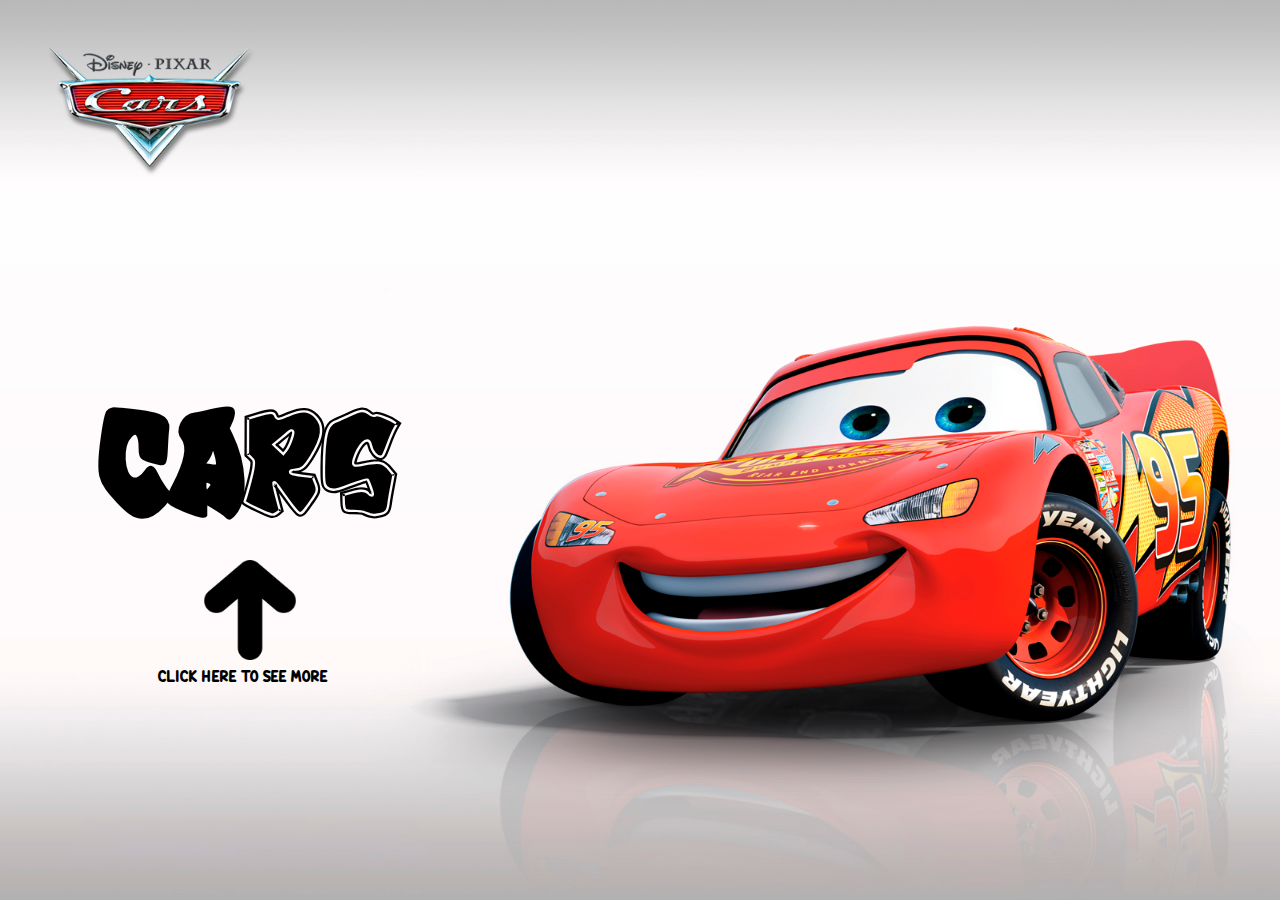
<file: index.html>
<!DOCTYPE html>
<html lang="Es">
<head>
    <meta charset="UTF-8">
    <meta http-equiv="X-UA-Compatible" content="IE=edge">
    <meta name="viewport" content="width=device-width, initial-scale=1.0">
    <title>CARS LA PELICULA</title>
    <link rel="stylesheet" href="/css/StylesMainPage.css">
</head>
<body>
    <h1><a href="page.html">CARS</a></h1>
    <p>CLICK HERE TO SEE MORE</p>
    <img src="/img/arrow.png" > 
</body>
</html>
</file>
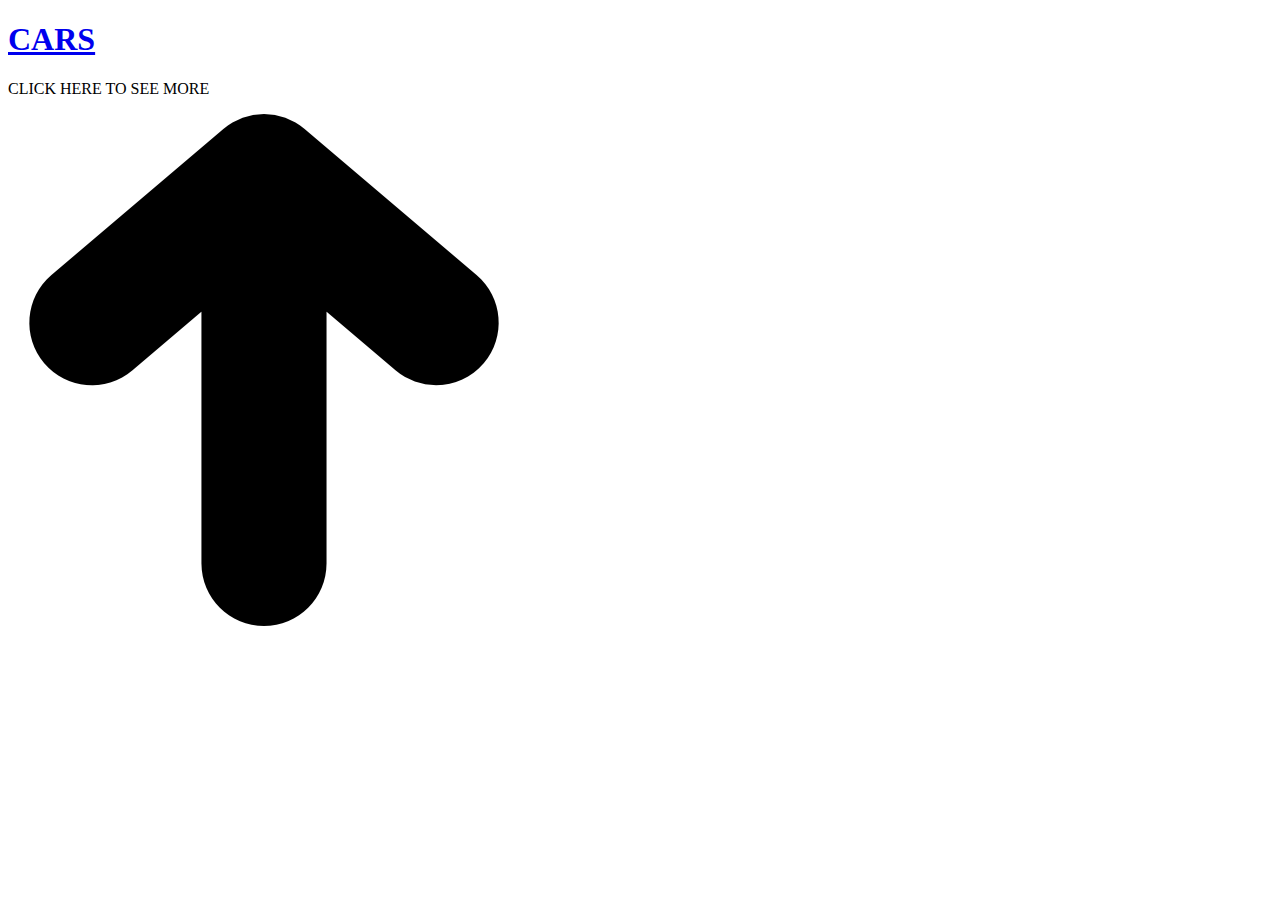
<file: VERSION 0/index.html>
<!DOCTYPE html>
<html lang="Es">
<head>
    <meta charset="UTF-8">
    <meta http-equiv="X-UA-Compatible" content="IE=edge">
    <meta name="viewport" content="width=device-width, initial-scale=1.0">
    <title>CARS LA PELICULA</title>
   
</head>
<body>
    <h1><a href="page.html">CARS</a></h1>
    <p>CLICK HERE TO SEE MORE</p>
    <img src="/img/arrow.png" > 
</body>
</html>
</file>
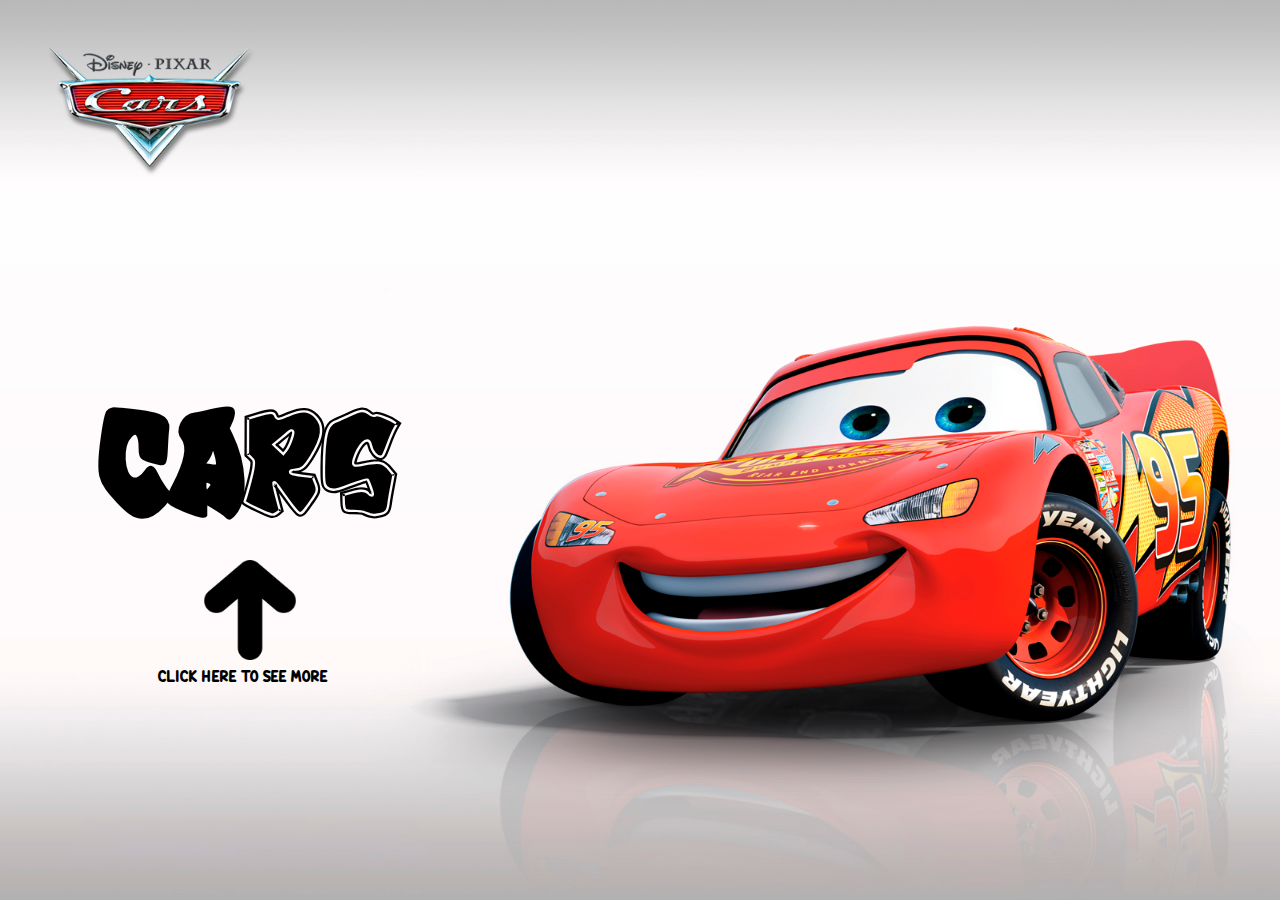
<file: VERSION 1/index.html>
<!DOCTYPE html>
<html lang="Es">
<head>
    <meta charset="UTF-8">
    <meta http-equiv="X-UA-Compatible" content="IE=edge">
    <meta name="viewport" content="width=device-width, initial-scale=1.0">
    <title>CARS LA PELICULA</title>
    <link rel="stylesheet" href="StylesMainPage.css">
</head>
<body>
    <h1><a href="page.html">CARS</a></h1>
    <p>CLICK HERE TO SEE MORE</p>
    <img src="/img/arrow.png" > 
</body>
</html>
</file>
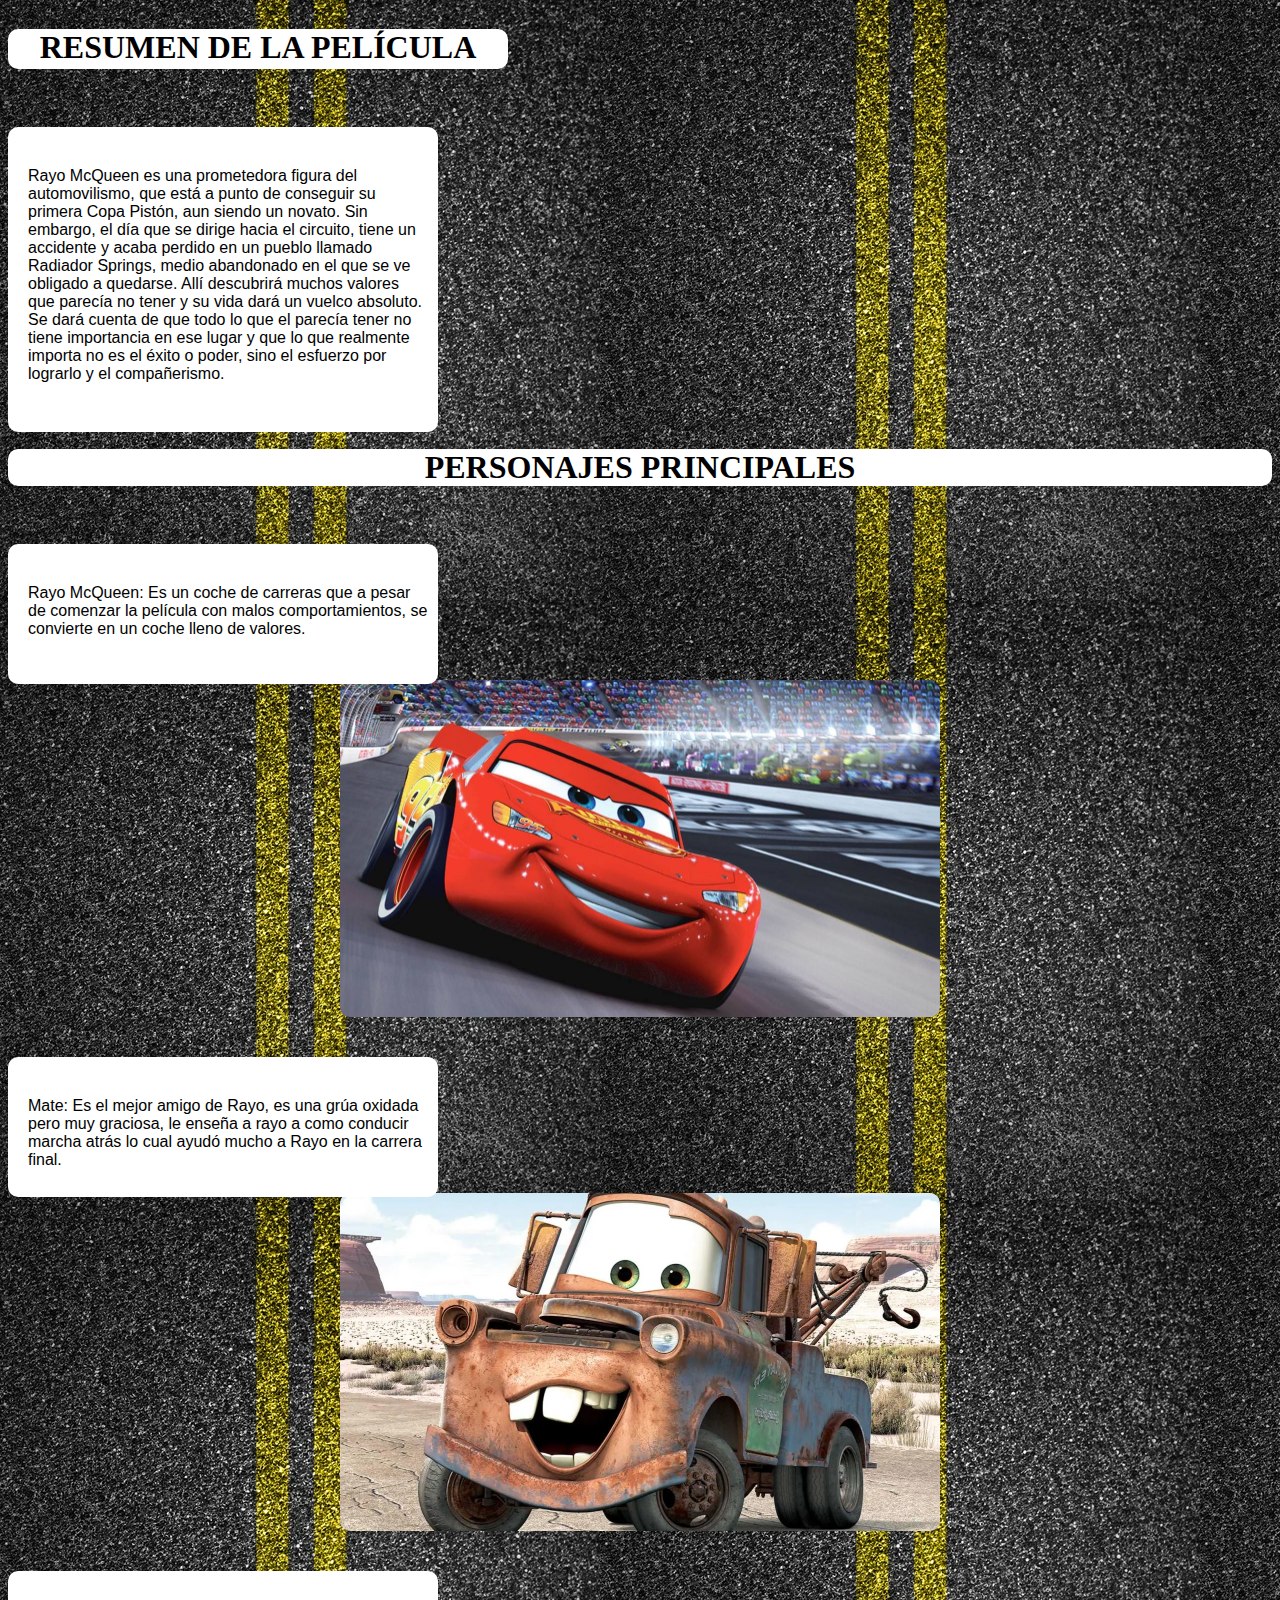
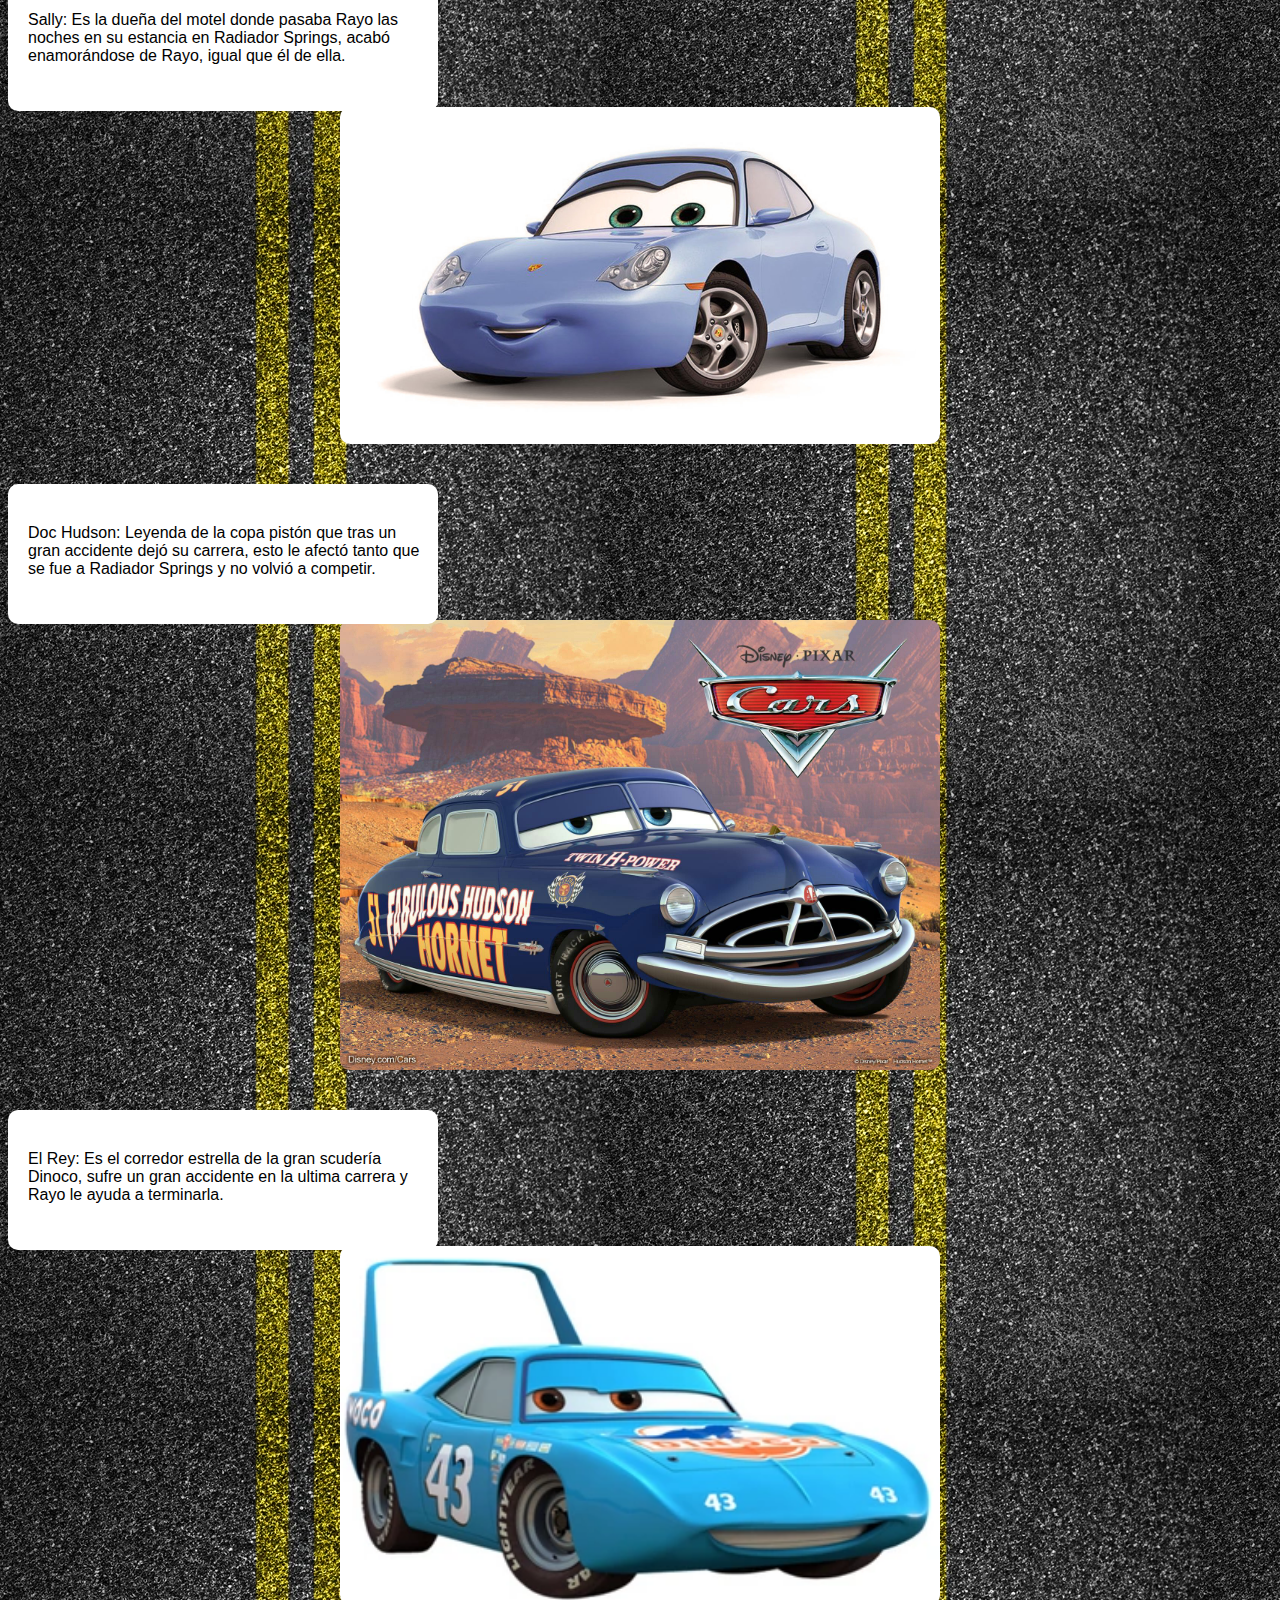
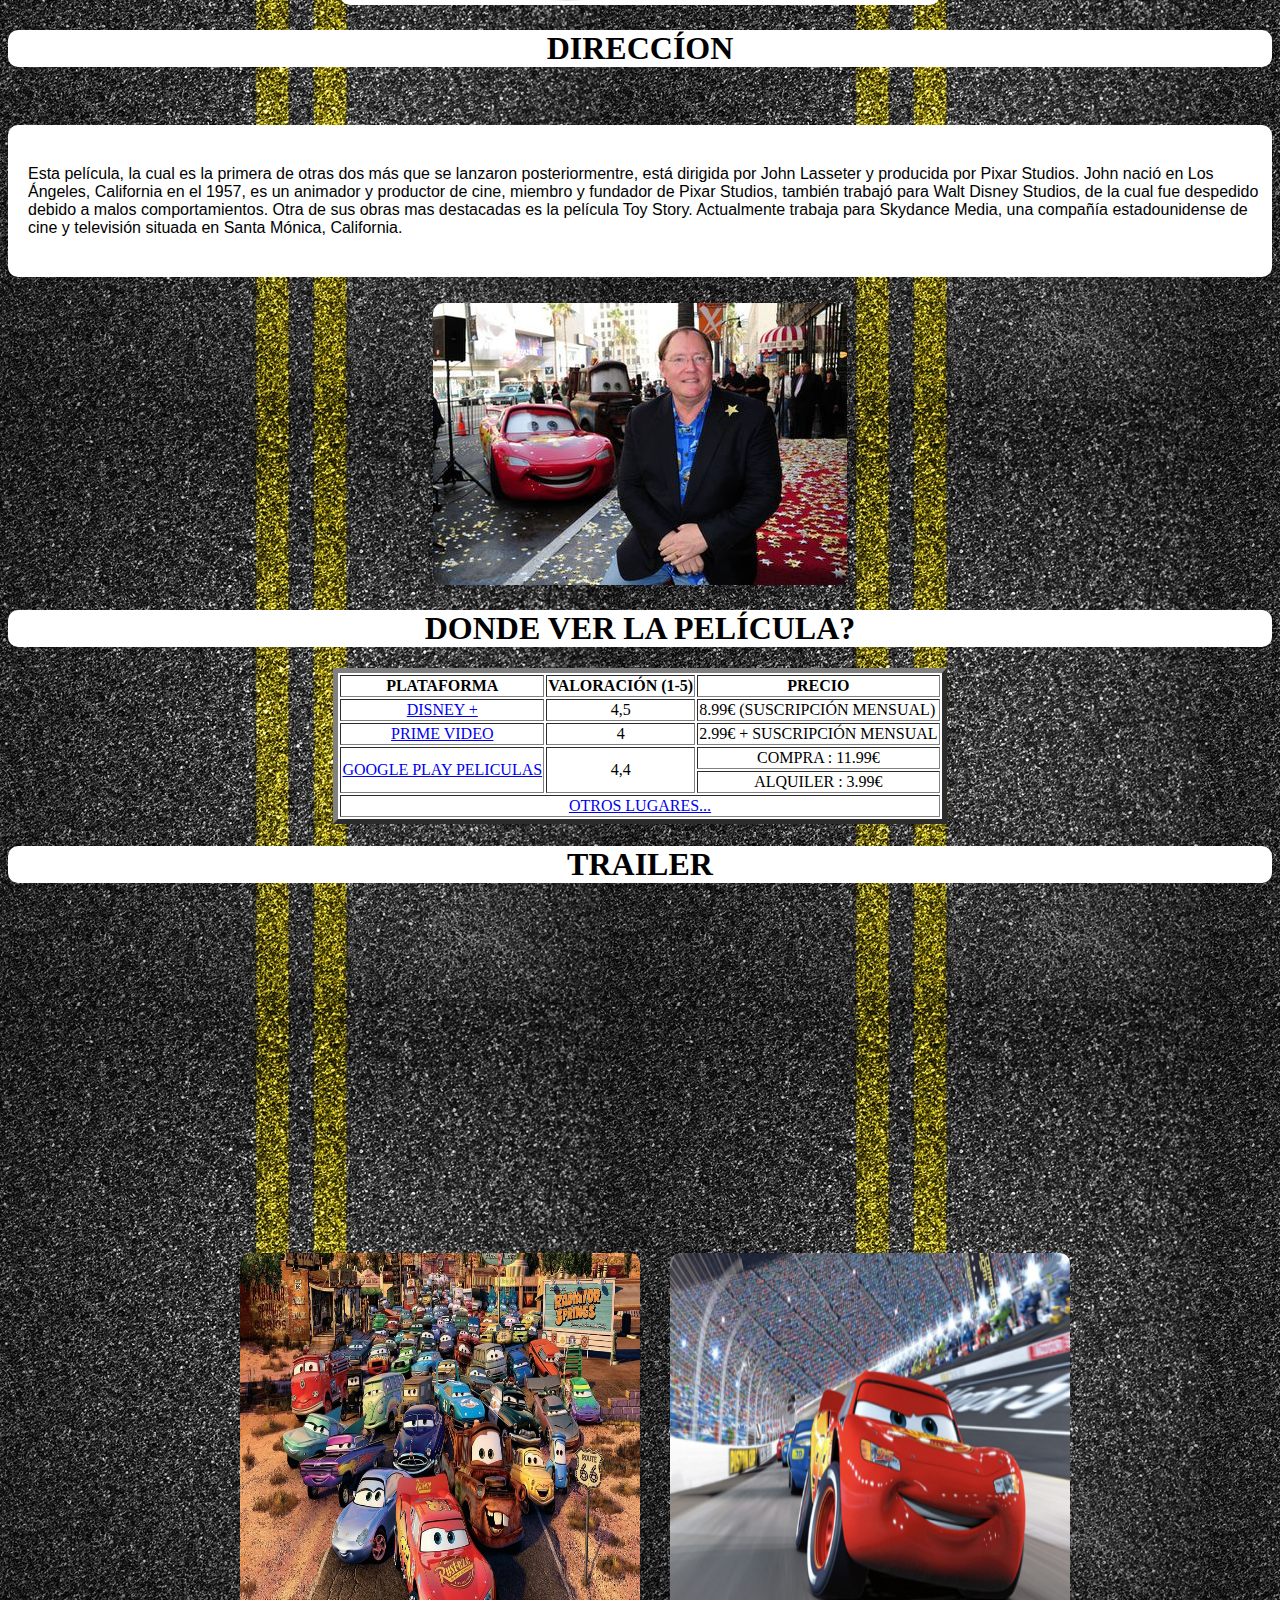
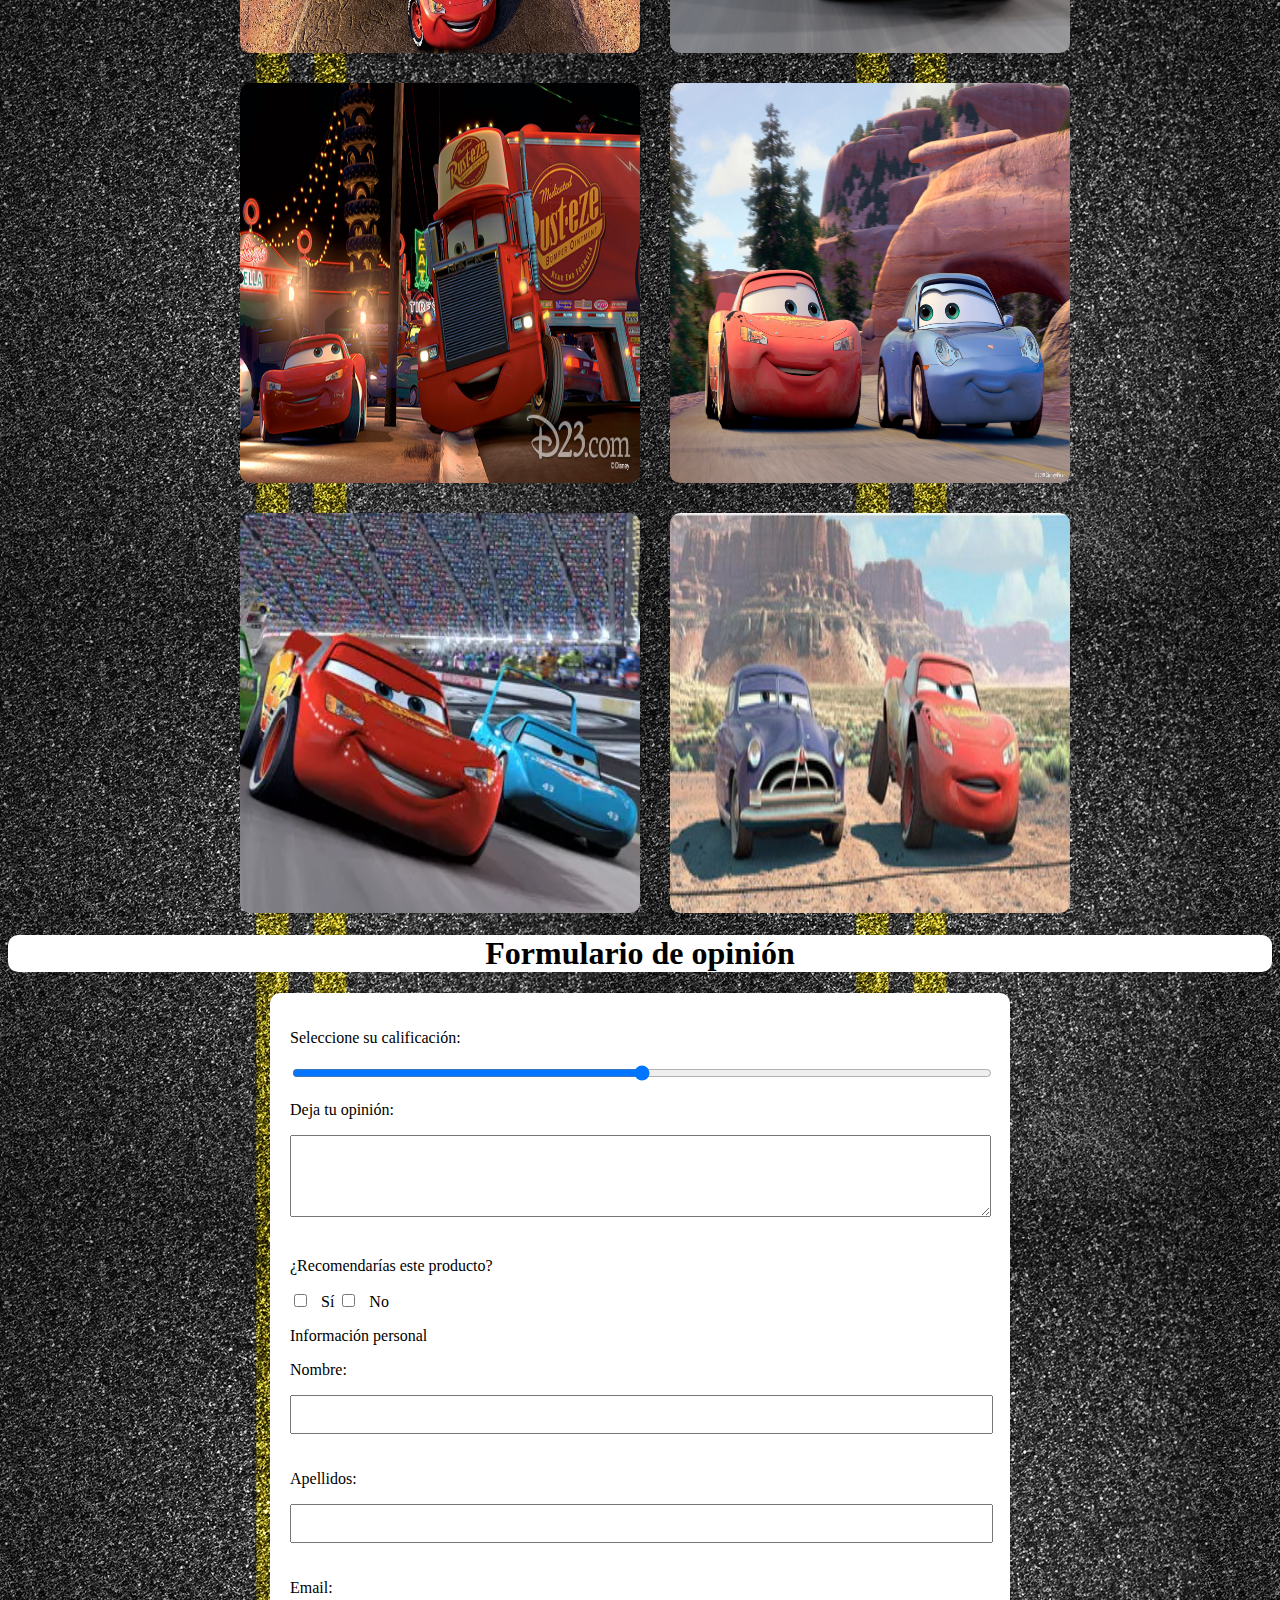
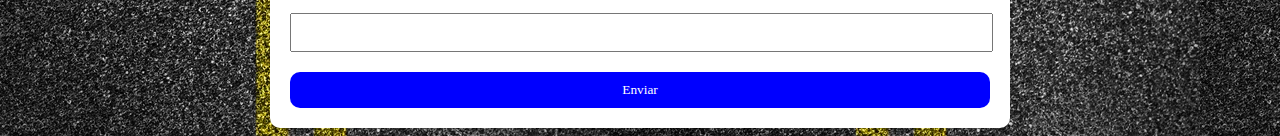
<file: page.html>
<!DOCTYPE html>
<html lang="Es">
  <head>
    <meta charset="UTF-8" />
    <meta http-equiv="X-UA-Compatible" content="IE=edge" />
    <meta name="viewport" content="width=device-width, initial-scale=1.0" />
    <title>CARS INFO</title>
    <link rel="stylesheet" href="css/StylesPage.css" />
  </head>

  <body>
    <div class="tittle">
      <h1>RESUMEN DE LA PELÍCULA</h1>
      <div class="logo">
        <img src="img/logo.png" />
      </div>
    </div>
    <div class="txt">
      <p>
        Rayo McQueen es una prometedora figura del automovilismo, que está a
        punto de conseguir su primera Copa Pistón, aun siendo un novato. Sin
        embargo, el día que se dirige hacia el circuito, tiene un accidente y
        acaba perdido en un pueblo llamado Radiador Springs, medio abandonado en
        el que se ve obligado a quedarse. Allí descubrirá muchos valores que
        parecía no tener y su vida dará un vuelco absoluto. Se dará cuenta de
        que todo lo que el parecía tener no tiene importancia en ese lugar y que
        lo que realmente importa no es el éxito o poder, sino el esfuerzo por
        lograrlo y el compañerismo.
      </p>
    </div>

    <div class="tt2">
      <h1>PERSONAJES PRINCIPALES</h1>
    </div>
    <div class="character">
      <p>
        Rayo McQueen: Es un coche de carreras que a pesar de comenzar la
        película con malos comportamientos, se convierte en un coche lleno de
        valores.
      </p>
      <center><img src="img/rayo.jpg" width="600" /></center>
      <p>
        Mate: Es el mejor amigo de Rayo, es una grúa oxidada pero muy graciosa,
        le enseña a rayo a como conducir marcha atrás lo cual ayudó mucho a Rayo
        en la carrera final.
      </p>
      <center><img src="img/mate.jpg" width="600" /></center>
      <p>
        Sally: Es la dueña del motel donde pasaba Rayo las noches en su estancia
        en Radiador Springs, acabó enamorándose de Rayo, igual que él de ella.
      </p>
      <center><img src="img/sally.jpg" width="600" /></center>
      <p>
        Doc Hudson: Leyenda de la copa pistón que tras un gran accidente dejó su
        carrera, esto le afectó tanto que se fue a Radiador Springs y no volvió
        a competir.
      </p>
      <center><img src="img/doc.jpg" width="600" /></center>
      <p>
        El Rey: Es el corredor estrella de la gran scudería Dinoco, sufre un
        gran accidente en la ultima carrera y Rayo le ayuda a terminarla.
      </p>
      <center><img src="img/elrey.jpg" width="600" /></center>
    </div>

    <div class="director">
      <h1>DIRECCÍON</h1>

      <p>
        Esta película, la cual es la primera de otras dos más que se lanzaron
        posteriormentre, está dirigida por John Lasseter y producida por Pixar
        Studios. John nació en Los Ángeles, California en el 1957, es un
        animador y productor de cine, miembro y fundador de Pixar Studios,
        también trabajó para Walt Disney Studios, de la cual fue despedido
        debido a malos comportamientos. Otra de sus obras mas destacadas es la
        película Toy Story. Actualmente trabaja para Skydance Media, una
        compañía estadounidense de cine y televisión situada en Santa Mónica,
        California.
      </p>

      <center><img src="img/director.jpg" /></center>
    </div>
    <div class="container">
      <div class="dondeVer">
        <h1>DONDE VER LA PELÍCULA?</h1>
      </div>
      <div class="table">
        <table border="5">
          <tr>
            <th>PLATAFORMA</th>
            <th>VALORACIÓN (1-5)</th>
            <th>PRECIO</th>
          </tr>

          <tr>
            <td>
              <center>
                <a
                  href="https://www.disneyplus.com/es-es?&cid=DSS-Search-Google-71700000064567610-&s_kwcid=AL!8468!3!581606925280!e!!g!!disney&gclid=Cj0KCQiA1ZGcBhCoARIsAGQ0kkodgGJh7tn7nFzCt-EFUEMlRY8H59oIf_vgqYiD0UquIo-MMJb1ws4aAp2lEALw_wcB&gclsrc=aw.ds"
                  target="_blank"
                >
                  DISNEY +
                </a>
              </center>
            </td>
            <td>
              <center>4,5</center>
            </td>
            <td>8.99€ (SUSCRIPCIÓN MENSUAL)</td>
          </tr>

          <tr>
            <td>
              <center>
                <a
                  href="https://www.primevideo.com/?ref_=dvm_pds_amz_ES_lb_s_g_mkw_s8iMAjVKa-dc_pcrid_637462221518&mrntrk=slid__pgrid_84338513703_pgeo_20288_x__ptid_kwd-296527732991"
                  target="_blank"
                  >PRIME VIDEO</a
                >
              </center>
            </td>
            <td>
              <center>4</center>
            </td>
            <td>
              <center>2.99€ + SUSCRIPCIÓN MENSUAL</center>
            </td>
          </tr>

          <tr>
            <td rowspan="2">
              <center>
                <a
                  href="https://play.google.com/store/movies/details/Cars?id=He8uvZ-Albo&hl=es&gl=US&pli=1"
                  target="_blank"
                  >GOOGLE PLAY PELICULAS</a
                >
              </center>
            </td>
            <td rowspan="2">
              <center>4,4</center>
            </td>
            <td>
              <center>COMPRA : 11.99€</center>
            </td>
          </tr>

          <tr>
            <td>
              <center>ALQUILER : 3.99€</center>
            </td>
          </tr>

          <tr>
            <td colspan="3">
              <center>
                <a
                  href="https://www.justwatch.com/es/pelicula/cars"
                  target="_blank"
                  >OTROS LUGARES...</a
                >
              </center>
            </td>
          </tr>
        </table>
      </div>
    </div>

    <div class="med">
      <h1>TRAILER</h1>
    </div>

    <center>
      <iframe
        width="560"
        height="315"
        src="https://www.youtube.com/embed/SbXIj2T-_uk"
        title="YouTube video player"
        frameborder="0"
        allow="accelerometer; autoplay; clipboard-write; encrypted-media; gyroscope; picture-in-picture"
        allowfullscreen
      ></iframe>
    </center>

    <div class="container2">
      <img src="img/foto1.jpg" />
      <img src="img/foto2.jpg" />
      <img src="img/foto3.jpg" />
      <img src="img/foto4.jpg" />
      <img src="img/foto5.jpg" />
      <img src="img/foto6.jpg" />
    </div>

    <h1>Formulario de opinión</h1>
    <form>
      <p>Seleccione su calificación:</p>
      <input type="range" min="1" max="5" />

      <p>Deja tu opinión:</p>
      <textarea rows="4" cols="50"></textarea>

      <p>¿Recomendarías este producto?</p>
      <div class="check">
        <input type="checkbox" name="recommend" value="yes" /> Sí
        <input type="checkbox" name="recommend" value="no" /> No
      </div>
      <p>Información personal</p>
      <p>Nombre:</p>
      <input type="text" name="firstname" />

      <p>Apellidos:</p>
      <input type="text" name="lastname" />

      <p>Email:</p>
      <input type="email" name="email" />

      <input type="submit" value="Enviar" />
    </form>
  </body>
</html>
</file>
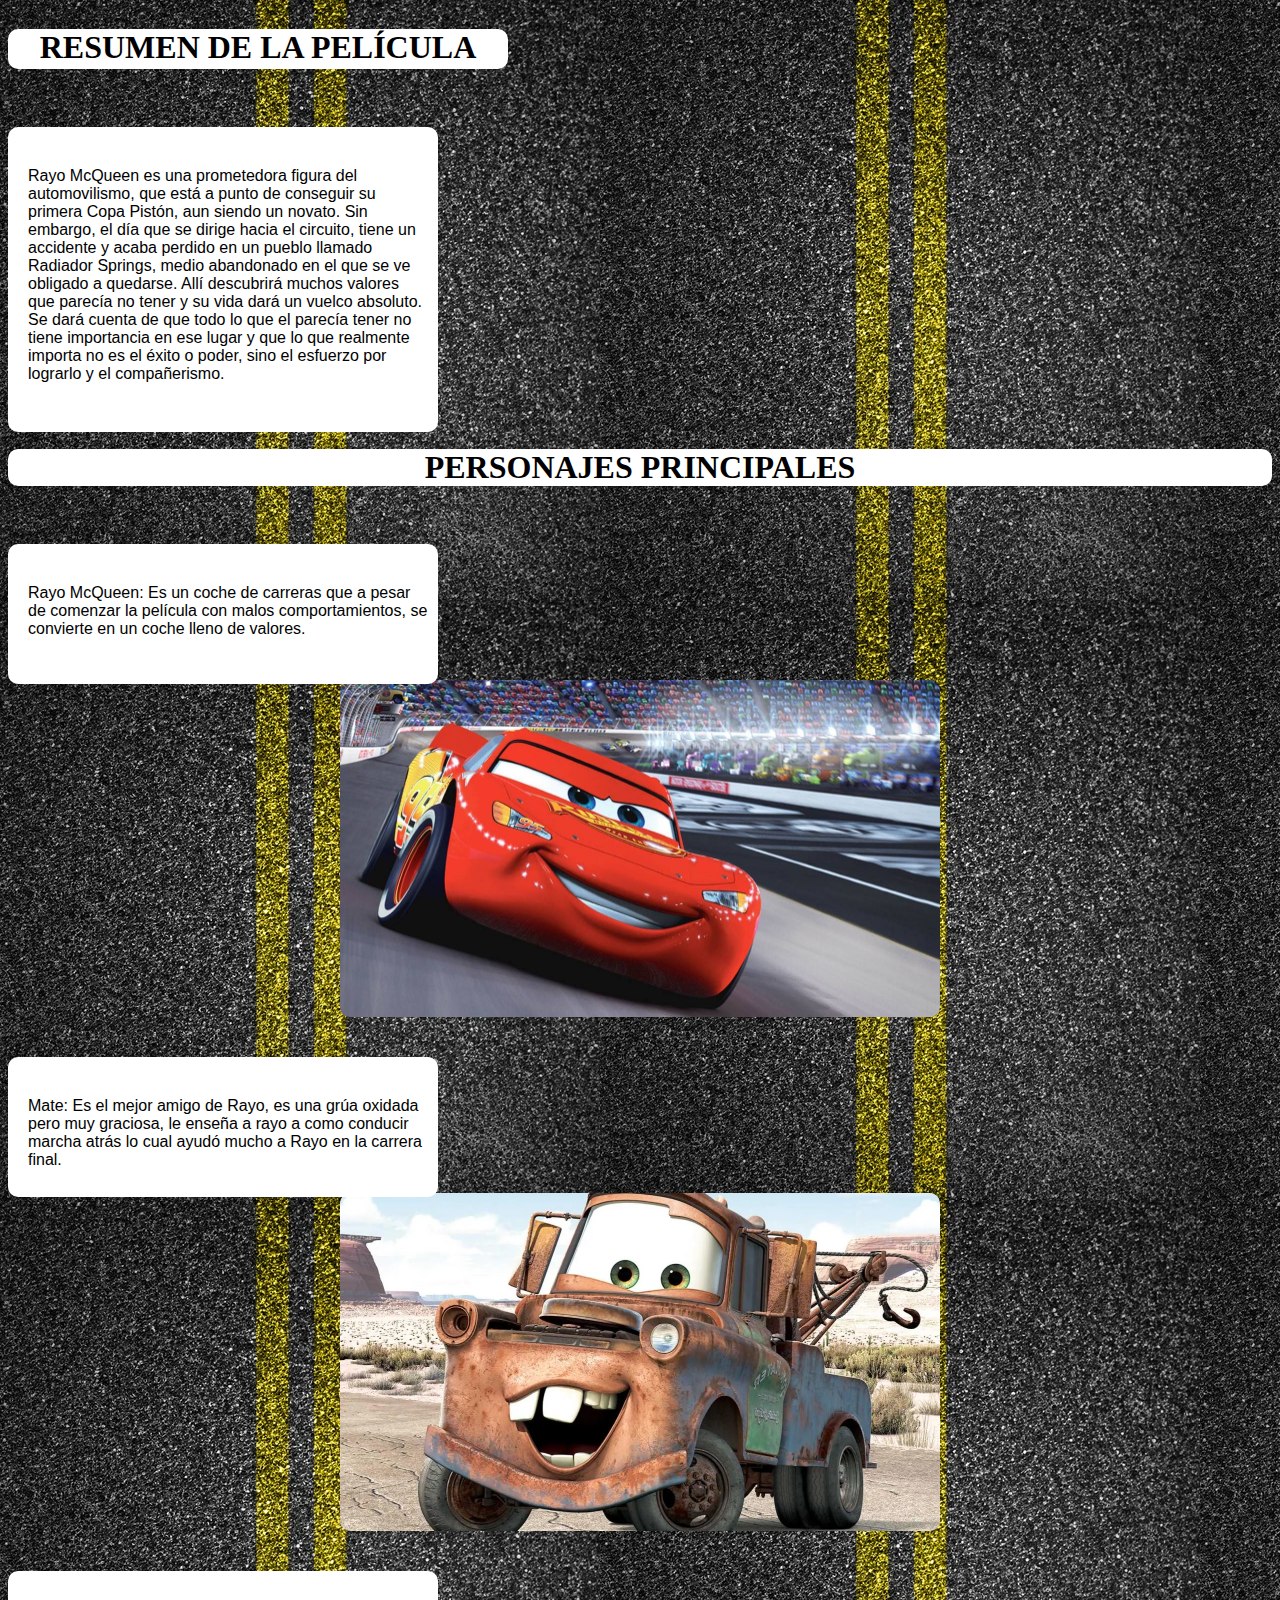
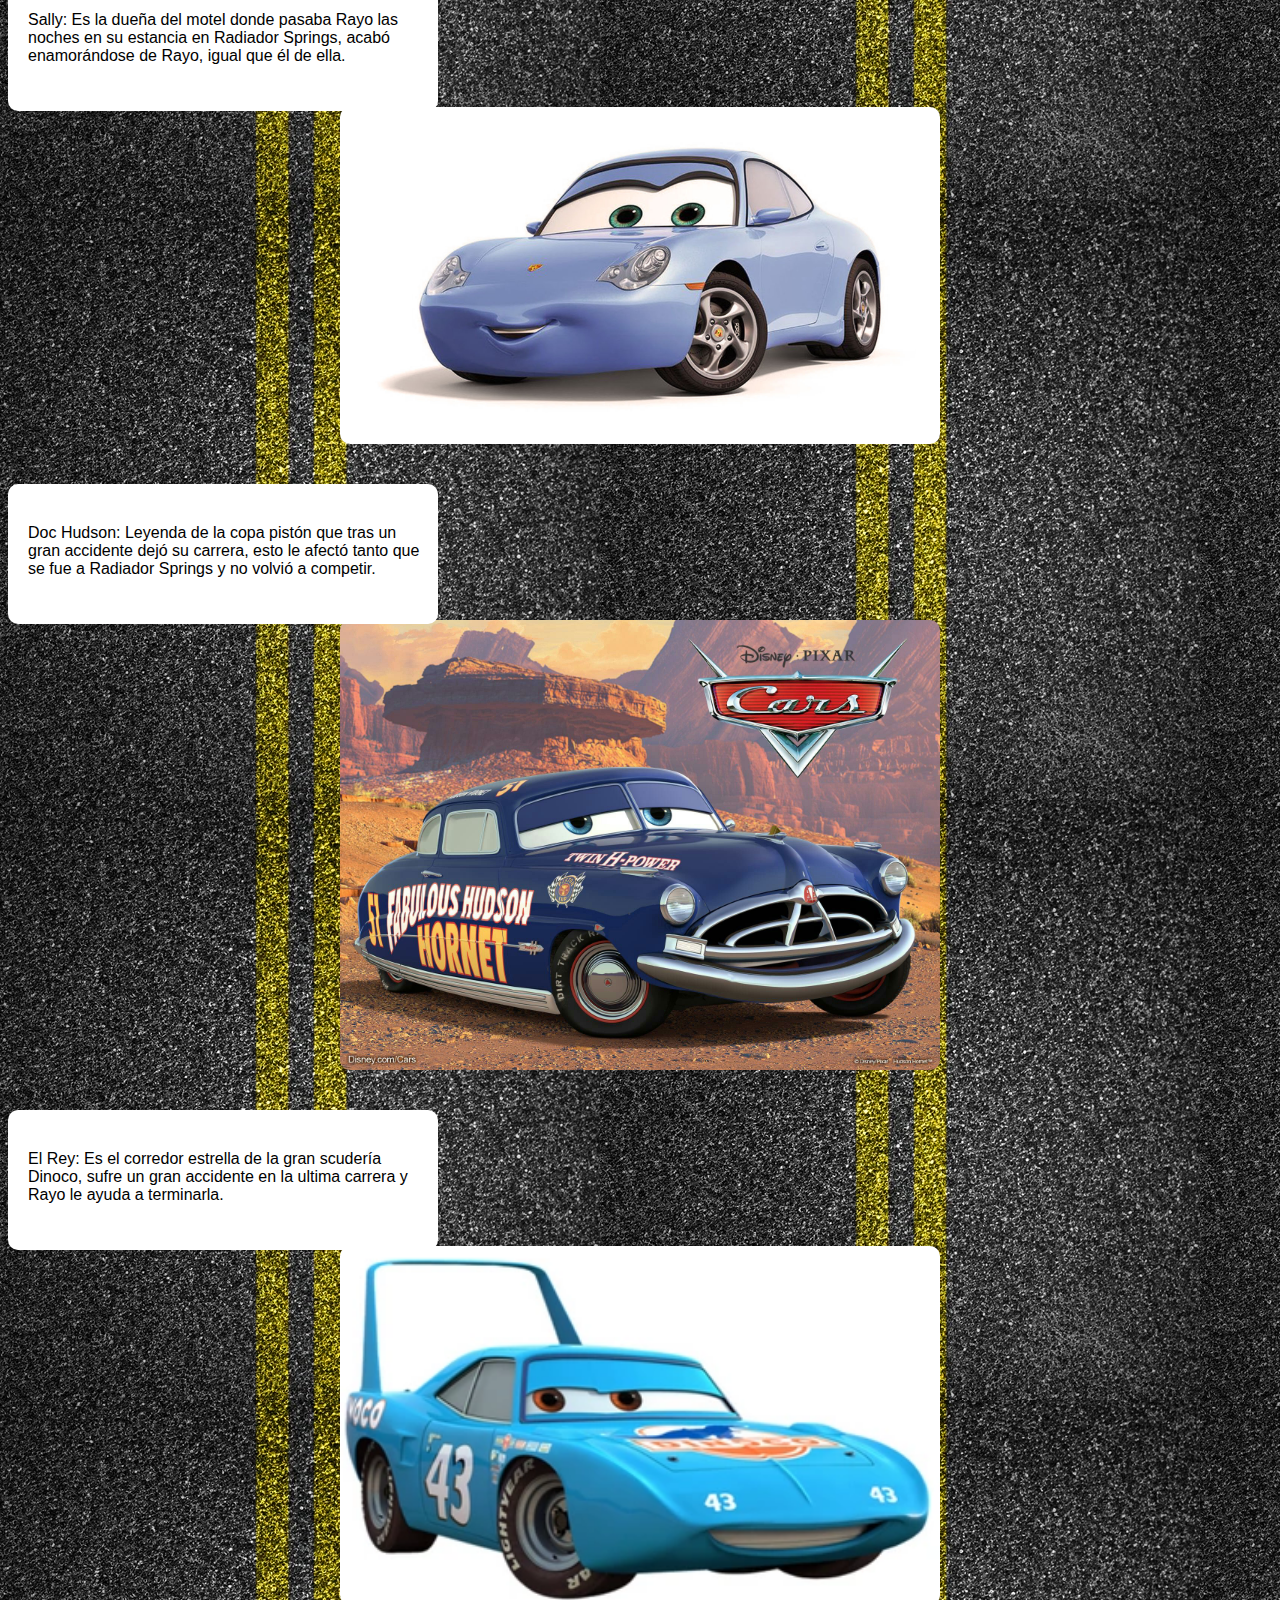
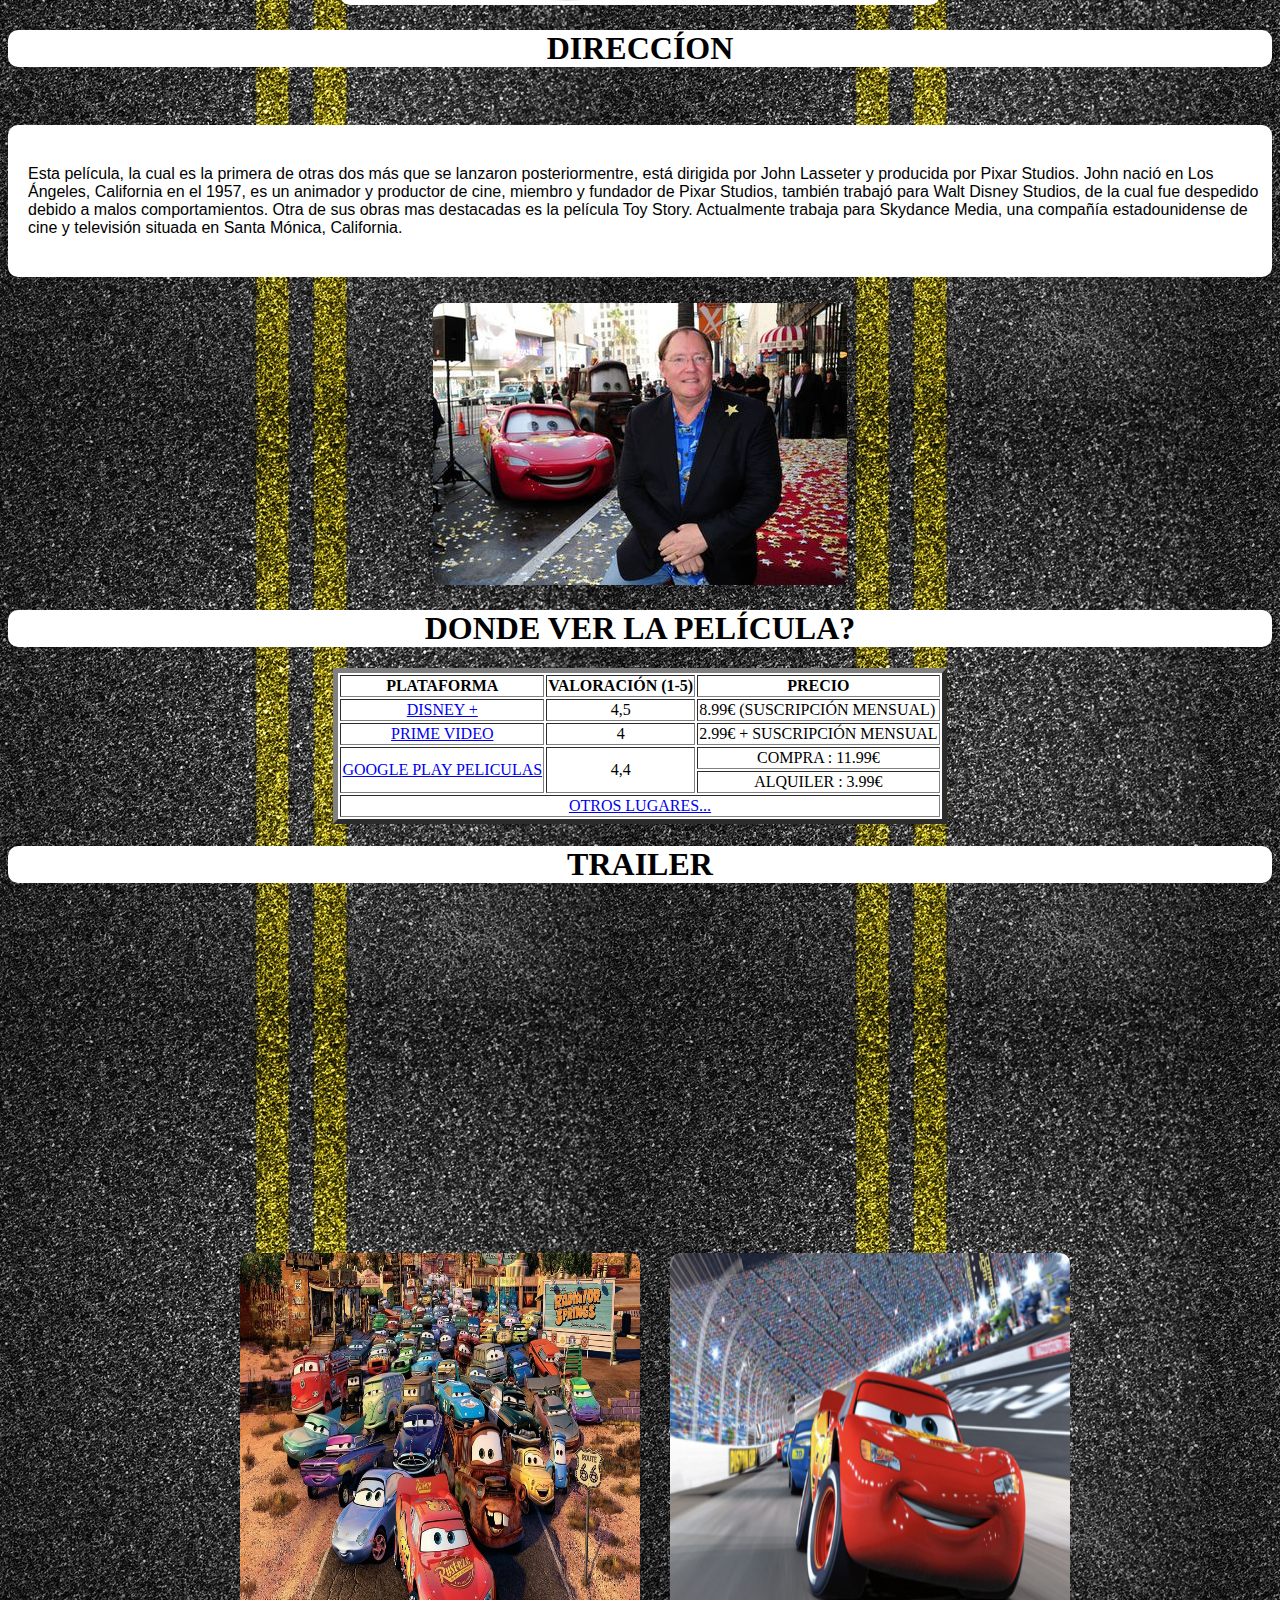
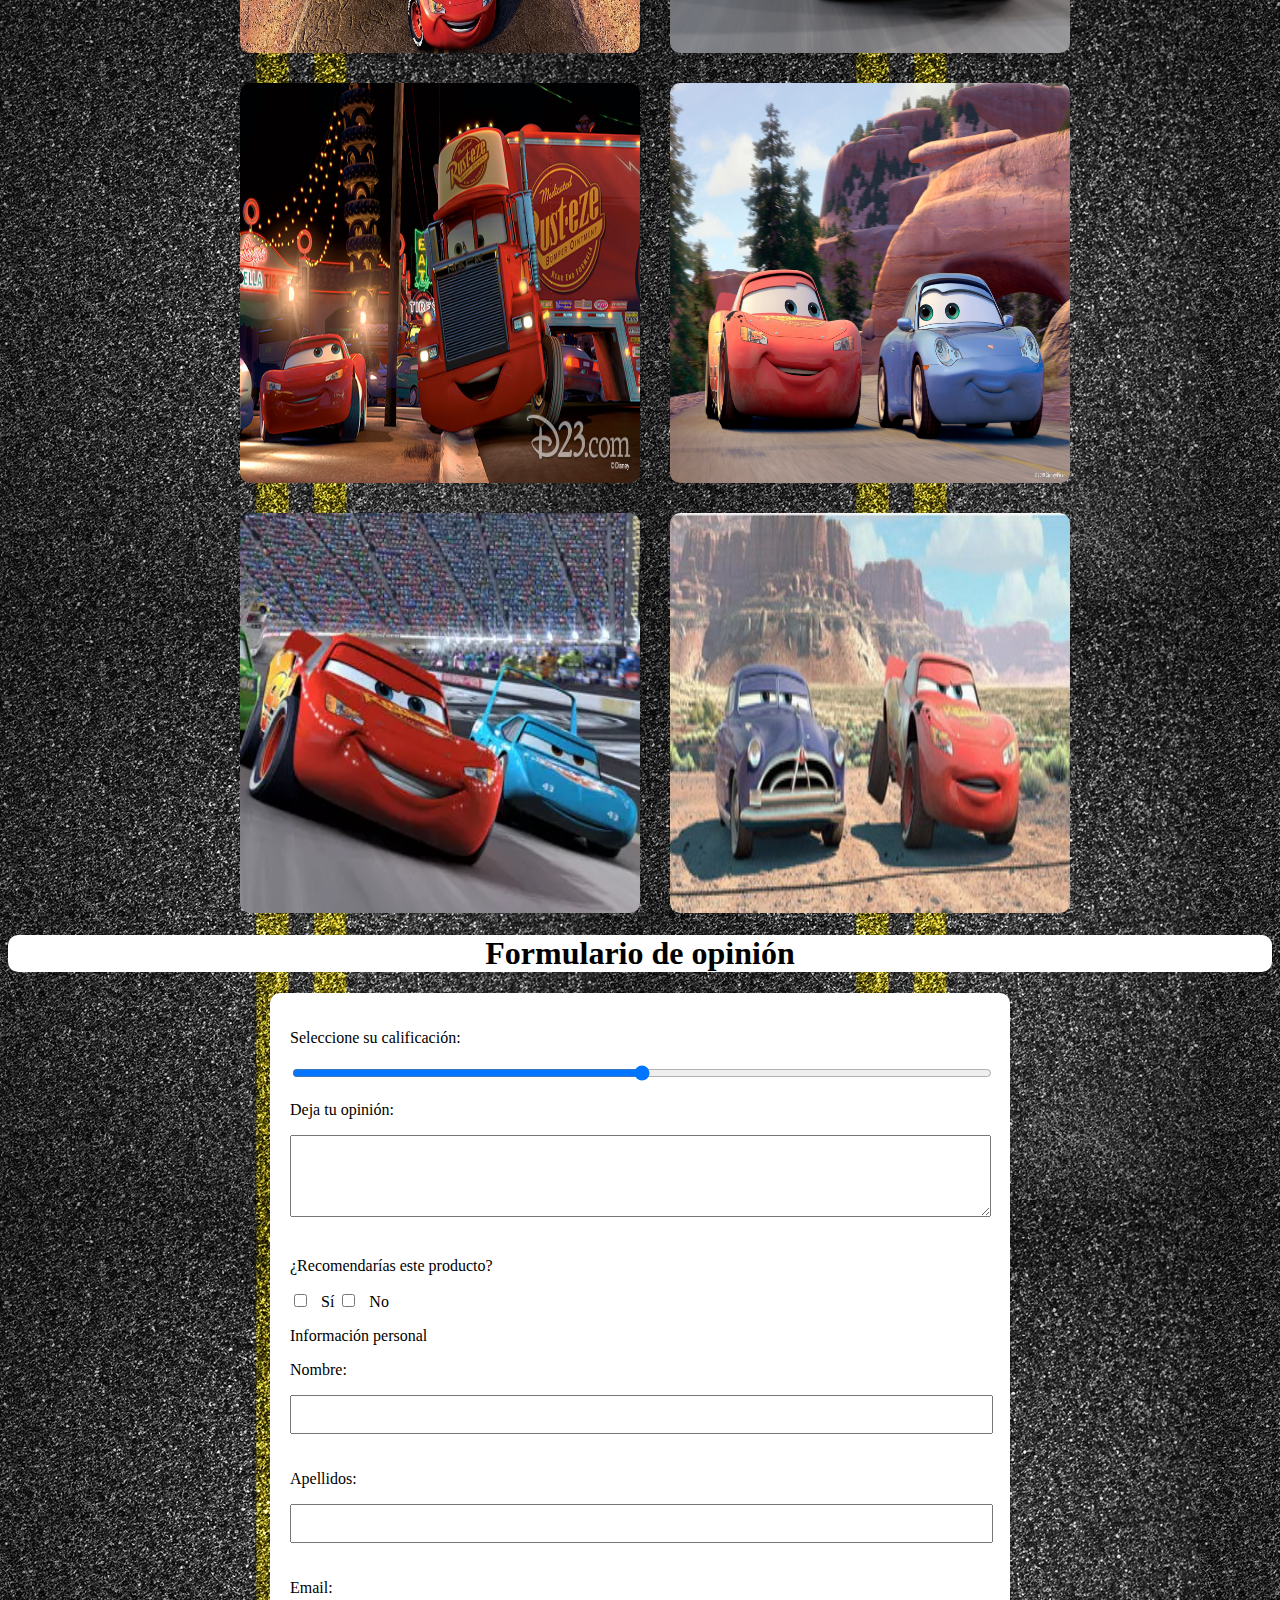
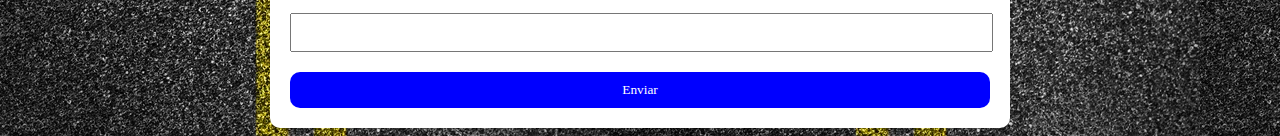
<file: VERSION 1/page.html>
<!DOCTYPE html>
<html lang="Es">
  <head>
    <meta charset="UTF-8" />
    <meta http-equiv="X-UA-Compatible" content="IE=edge" />
    <meta name="viewport" content="width=device-width, initial-scale=1.0" />
    <title>CARS INFO</title>
    <link rel="stylesheet" href="StylesPage.css" />
  </head>

  <body>
    <div class="tittle">
      <h1>RESUMEN DE LA PELÍCULA</h1>
      <div class="logo">
        <img src="/img/logo.png" />
      </div>
    </div>
    <div class="txt">
      <p>
        Rayo McQueen es una prometedora figura del automovilismo, que está a
        punto de conseguir su primera Copa Pistón, aun siendo un novato. Sin
        embargo, el día que se dirige hacia el circuito, tiene un accidente y
        acaba perdido en un pueblo llamado Radiador Springs, medio abandonado en
        el que se ve obligado a quedarse. Allí descubrirá muchos valores que
        parecía no tener y su vida dará un vuelco absoluto. Se dará cuenta de
        que todo lo que el parecía tener no tiene importancia en ese lugar y que
        lo que realmente importa no es el éxito o poder, sino el esfuerzo por
        lograrlo y el compañerismo.
      </p>
    </div>

    <div class="tt2">
      <h1>PERSONAJES PRINCIPALES</h1>
    </div>
    <div class="character">
      <p>
        Rayo McQueen: Es un coche de carreras que a pesar de comenzar la
        película con malos comportamientos, se convierte en un coche lleno de
        valores.
      </p>
      <center><img src="/img/rayo.jpg" width="600" /></center>
      <p>
        Mate: Es el mejor amigo de Rayo, es una grúa oxidada pero muy graciosa,
        le enseña a rayo a como conducir marcha atrás lo cual ayudó mucho a Rayo
        en la carrera final.
      </p>
      <center><img src="/img/mate.jpg" width="600" /></center>
      <p>
        Sally: Es la dueña del motel donde pasaba Rayo las noches en su estancia
        en Radiador Springs, acabó enamorándose de Rayo, igual que él de ella.
      </p>
      <center><img src="/img/sally.jpg" width="600" /></center>
      <p>
        Doc Hudson: Leyenda de la copa pistón que tras un gran accidente dejó su
        carrera, esto le afectó tanto que se fue a Radiador Springs y no volvió
        a competir.
      </p>
      <center><img src="/img/doc.jpg" width="600" /></center>
      <p>
        El Rey: Es el corredor estrella de la gran scudería Dinoco, sufre un
        gran accidente en la ultima carrera y Rayo le ayuda a terminarla.
      </p>
      <center><img src="/img/elrey.jpg" width="600" /></center>
    </div>

    <div class="director">
      <h1>DIRECCÍON</h1>

      <p>
        Esta película, la cual es la primera de otras dos más que se lanzaron
        posteriormentre, está dirigida por John Lasseter y producida por Pixar
        Studios. John nació en Los Ángeles, California en el 1957, es un
        animador y productor de cine, miembro y fundador de Pixar Studios,
        también trabajó para Walt Disney Studios, de la cual fue despedido
        debido a malos comportamientos. Otra de sus obras mas destacadas es la
        película Toy Story. Actualmente trabaja para Skydance Media, una
        compañía estadounidense de cine y televisión situada en Santa Mónica,
        California.
      </p>

      <center><img src="/img/director.jpg" /></center>
    </div>
    <div class="container">
      <div class="dondeVer">
        <h1>DONDE VER LA PELÍCULA?</h1>
      </div>
      <div class="table">
        <table border="5">
          <tr>
            <th>PLATAFORMA</th>
            <th>VALORACIÓN (1-5)</th>
            <th>PRECIO</th>
          </tr>

          <tr>
            <td>
              <center>
                <a
                  href="https://www.disneyplus.com/es-es?&cid=DSS-Search-Google-71700000064567610-&s_kwcid=AL!8468!3!581606925280!e!!g!!disney&gclid=Cj0KCQiA1ZGcBhCoARIsAGQ0kkodgGJh7tn7nFzCt-EFUEMlRY8H59oIf_vgqYiD0UquIo-MMJb1ws4aAp2lEALw_wcB&gclsrc=aw.ds"
                  target="_blank"
                >
                  DISNEY +
                </a>
              </center>
            </td>
            <td>
              <center>4,5</center>
            </td>
            <td>8.99€ (SUSCRIPCIÓN MENSUAL)</td>
          </tr>

          <tr>
            <td>
              <center>
                <a
                  href="https://www.primevideo.com/?ref_=dvm_pds_amz_ES_lb_s_g_mkw_s8iMAjVKa-dc_pcrid_637462221518&mrntrk=slid__pgrid_84338513703_pgeo_20288_x__ptid_kwd-296527732991"
                  target="_blank"
                  >PRIME VIDEO</a
                >
              </center>
            </td>
            <td>
              <center>4</center>
            </td>
            <td>
              <center>2.99€ + SUSCRIPCIÓN MENSUAL</center>
            </td>
          </tr>

          <tr>
            <td rowspan="2">
              <center>
                <a
                  href="https://play.google.com/store/movies/details/Cars?id=He8uvZ-Albo&hl=es&gl=US&pli=1"
                  target="_blank"
                  >GOOGLE PLAY PELICULAS</a
                >
              </center>
            </td>
            <td rowspan="2">
              <center>4,4</center>
            </td>
            <td>
              <center>COMPRA : 11.99€</center>
            </td>
          </tr>

          <tr>
            <td>
              <center>ALQUILER : 3.99€</center>
            </td>
          </tr>

          <tr>
            <td colspan="3">
              <center>
                <a
                  href="https://www.justwatch.com/es/pelicula/cars"
                  target="_blank"
                  >OTROS LUGARES...</a
                >
              </center>
            </td>
          </tr>
        </table>
      </div>
    </div>

    <div class="med">
      <h1>TRAILER</h1>
    </div>

    <center>
      <iframe
        width="560"
        height="315"
        src="https://www.youtube.com/embed/SbXIj2T-_uk"
        title="YouTube video player"
        frameborder="0"
        allow="accelerometer; autoplay; clipboard-write; encrypted-media; gyroscope; picture-in-picture"
        allowfullscreen
      ></iframe>
    </center>

    <div class="container2">
      <img src="/img/foto1.jpg" />
      <img src="/img/foto2.jpg" />
      <img src="/img/foto3.jpg" />
      <img src="/img/foto4.jpg" />
      <img src="/img/foto5.jpg" />
      <img src="/img/foto6.jpg" />
    </div>

    <h1>Formulario de opinión</h1>
    <form>
      <p>Seleccione su calificación:</p>
      <input type="range" min="1" max="5" />

      <p>Deja tu opinión:</p>
      <textarea rows="4" cols="50"></textarea>

      <p>¿Recomendarías este producto?</p>
      <div class="check">
        <input type="checkbox" name="recommend" value="yes" /> Sí
        <input type="checkbox" name="recommend" value="no" /> No
      </div>
      <p>Información personal</p>
      <p>Nombre:</p>
      <input type="text" name="firstname" />

      <p>Apellidos:</p>
      <input type="text" name="lastname" />

      <p>Email:</p>
      <input type="email" name="email" />

      <input type="submit" value="Enviar" />
    </form>
  </body>
</html>
</file>
<file: css/StylesMainPage.css>
body{

    background-image:url(../img/fondo.png);
    background-repeat: no-repeat;
    background-attachment: fixed;
    background-size: 100% 100%;

}

a{
    text-decoration:none;
    color: black;
   
}
@font-face {
    font-family:tittle ;
    src: url(/font/Grafite.otf);
}
@font-face {
    font-family:letter;
    src: url(/font/Candy\ Beans.otf);
}

h1{
    font-family: tittle;
    position: absolute;
    left: 100px;
    top: 300px;
    font-size:150px ;

}
img{

    position: absolute;
    width: 100px;
    top:560px;
    left:200px ;

}

p{

   font-family:letter;
    position: relative;
    left: 150px;
    top:650px;
}
</file>
<file: VERSION 1/StylesMainPage.css>
body{

    background-image:url(../img/fondo.png);
    background-repeat: no-repeat;
    background-attachment: fixed;
    background-size: 100% 100%;

}

a{
    text-decoration:none;
    color: black;
   
}
@font-face {
    font-family:tittle ;
    src: url(/font/Grafite.otf);
}
@font-face {
    font-family:letter;
    src: url(/font/Candy\ Beans.otf);
}

h1{
    font-family: tittle;
    position: absolute;
    left: 100px;
    top: 300px;
    font-size:150px ;

}
img{

    position: absolute;
    width: 100px;
    top:560px;
    left:200px ;

}

p{

   font-family:letter;
    position: relative;
    left: 150px;
    top:650px;
}
</file>
<file: css/StylesPage.css>
body {
  background-image:url(/img/carretera.jpg) ;
}

.tittle h1 {
  background-color: white;
  font-family: Calibri;
  text-align: center;
  position: relative;
  display: block;
  justify-content: center;
  width: 500px;
  height: 40px;
  border-radius: 10px;
  
}
.tittle {
  display: flex;
  justify-content:space-between;
}


.logo{
  display: flex;
  position: fixed;
  margin-top:633px;
  margin-left:1400px;
  
}

.txt p {
  background-color: white;
  text-align: left;
  padding-top: 40px;
  padding-left: 20px;
  padding-right: 10px;
  padding-bottom: 40px;
  width: 400px;
  height: 225px;
  position: relative;
  top: 20px;
  font-family: arial;
  display: inline-block;
  border-radius: 10px;
}
.logo img {
  width: 100px;
  height: 80px;
}

.tt2 h1{
    background-color: white;
    font-family: Calibri;
    text-align: center;
    display: block;
    justify-content: center;
    border-radius: 10px;
}

.character p{
    background-color: white;
    text-align: left;
    padding-top: 40px;
    padding-left: 20px;
    padding-right: 10px;
    padding-bottom: 40px;
    width: 400px;
    height: 60px;
    position: relative;
    top: 20px;
    font-family: arial;
    display: inline-block;
    border-radius: 10px;
}

.character img {
    border-radius:10px ;
}

.director h1{
  background-color: white;
  font-family: Calibri;
  text-align: center;
  position: relative;
  display: block;
  justify-content: center;
  border-radius: 10px;
}

.director p{
    background-color: white;
    text-align: left;
    padding-top: 40px;
    padding-left: 20px;
    padding-right: 10px;
    padding-bottom: 40px;
    position: relative;
    top: 20px;
    font-family: arial;
    display: inline-block;
    border-radius: 10px;
}

.director img{
   margin-top: 30px;
   border-radius: 10px;
}

.container{
  display: flex;
  justify-content: center;
  align-content: center;
  flex-direction: column;
}

.dondeVer h1{
  background-color: white;
  font-family: Calibri;
  text-align: center;
  position: relative;
  display: block;
  justify-content: center;
  border-radius: 10px;
}

.table{
  display: flex;
  align-content: center;
  justify-content: center;
}

.table table {
  background-color: white;
  font-family:Calibri;
}

.med h1{
  background-color: white;
  font-family: Calibri;
  text-align: center;
  position: relative;
  display: block;
  justify-content: center;
  border-radius: 10px;

}

.container2 img{
  width:400px;
  height:400px;
  margin-top: 30px;
  border-radius: 10px;
  margin-left:30px;

}

.container2{
  display: flex;
  align-items: center;
  justify-content: center;
  flex-wrap: wrap;
}

      
form {
  width: 700px;
  margin: 0 auto;
  padding: 20px;
  background-color:white;
  border-radius: 10px;
  
}

h1 {
  background-color: white;
  font-family: Calibri;
  text-align: center;
  position: relative;
  display: block;
  justify-content: center;
  border-radius: 10px;
  
}

input[type="range"] {
  width: 100%;
  
}

textarea {
  width: 97%;
  padding: 10px;
  margin-bottom: 20px;
}

input[type="checkbox"] {
  margin-right: 10px;
  
}

h2 {
  margin-top: 30px;
  font-family: Calibri;
}

input[type="text"], input[type="email"] {
  width: 97%;
  padding: 10px;
  margin-bottom: 20px;
  
}

input[type="submit"] {
  width: 100%;
  padding: 10px;
  background-color: blue;
  color: white;
  border: none;
  border-radius: 10px;
  cursor: pointer;
  font-family: Calibri;
}
</file>
<file: VERSION 1/StylesPage.css>
body {
  background-image:url(/img/carretera.jpg) ;
}

.tittle h1 {
  background-color: white;
  font-family: Calibri;
  text-align: center;
  position: relative;
  display: block;
  justify-content: center;
  width: 500px;
  height: 40px;
  border-radius: 10px;
  
}
.tittle {
  display: flex;
  justify-content:space-between;
}


.logo{
  display: flex;
  position: fixed;
  margin-top:633px;
  margin-left:1400px;
  
}

.txt p {
  background-color: white;
  text-align: left;
  padding-top: 40px;
  padding-left: 20px;
  padding-right: 10px;
  padding-bottom: 40px;
  width: 400px;
  height: 225px;
  position: relative;
  top: 20px;
  font-family: arial;
  display: inline-block;
  border-radius: 10px;
}
.logo img {
  width: 100px;
  height: 80px;
}

.tt2 h1{
    background-color: white;
    font-family: Calibri;
    text-align: center;
    display: block;
    justify-content: center;
    border-radius: 10px;
}

.character p{
    background-color: white;
    text-align: left;
    padding-top: 40px;
    padding-left: 20px;
    padding-right: 10px;
    padding-bottom: 40px;
    width: 400px;
    height: 60px;
    position: relative;
    top: 20px;
    font-family: arial;
    display: inline-block;
    border-radius: 10px;
}

.character img {
    border-radius:10px ;
}

.director h1{
  background-color: white;
  font-family: Calibri;
  text-align: center;
  position: relative;
  display: block;
  justify-content: center;
  border-radius: 10px;
}

.director p{
    background-color: white;
    text-align: left;
    padding-top: 40px;
    padding-left: 20px;
    padding-right: 10px;
    padding-bottom: 40px;
    position: relative;
    top: 20px;
    font-family: arial;
    display: inline-block;
    border-radius: 10px;
}

.director img{
   margin-top: 30px;
   border-radius: 10px;
}

.container{
  display: flex;
  justify-content: center;
  align-content: center;
  flex-direction: column;
}

.dondeVer h1{
  background-color: white;
  font-family: Calibri;
  text-align: center;
  position: relative;
  display: block;
  justify-content: center;
  border-radius: 10px;
}

.table{
  display: flex;
  align-content: center;
  justify-content: center;
}

.table table {
  background-color: white;
  font-family:Calibri;
}

.med h1{
  background-color: white;
  font-family: Calibri;
  text-align: center;
  position: relative;
  display: block;
  justify-content: center;
  border-radius: 10px;

}

.container2 img{
  width:400px;
  height:400px;
  margin-top: 30px;
  border-radius: 10px;
  margin-left:30px;

}

.container2{
  display: flex;
  align-items: center;
  justify-content: center;
  flex-wrap: wrap;
}

      
form {
  width: 700px;
  margin: 0 auto;
  padding: 20px;
  background-color:white;
  border-radius: 10px;
  
}

h1 {
  background-color: white;
  font-family: Calibri;
  text-align: center;
  position: relative;
  display: block;
  justify-content: center;
  border-radius: 10px;
  
}

input[type="range"] {
  width: 100%;
  
}

textarea {
  width: 97%;
  padding: 10px;
  margin-bottom: 20px;
}

input[type="checkbox"] {
  margin-right: 10px;
  
}

h2 {
  margin-top: 30px;
  font-family: Calibri;
}

input[type="text"], input[type="email"] {
  width: 97%;
  padding: 10px;
  margin-bottom: 20px;
  
}

input[type="submit"] {
  width: 100%;
  padding: 10px;
  background-color: blue;
  color: white;
  border: none;
  border-radius: 10px;
  cursor: pointer;
  font-family: Calibri;
}
</file>
